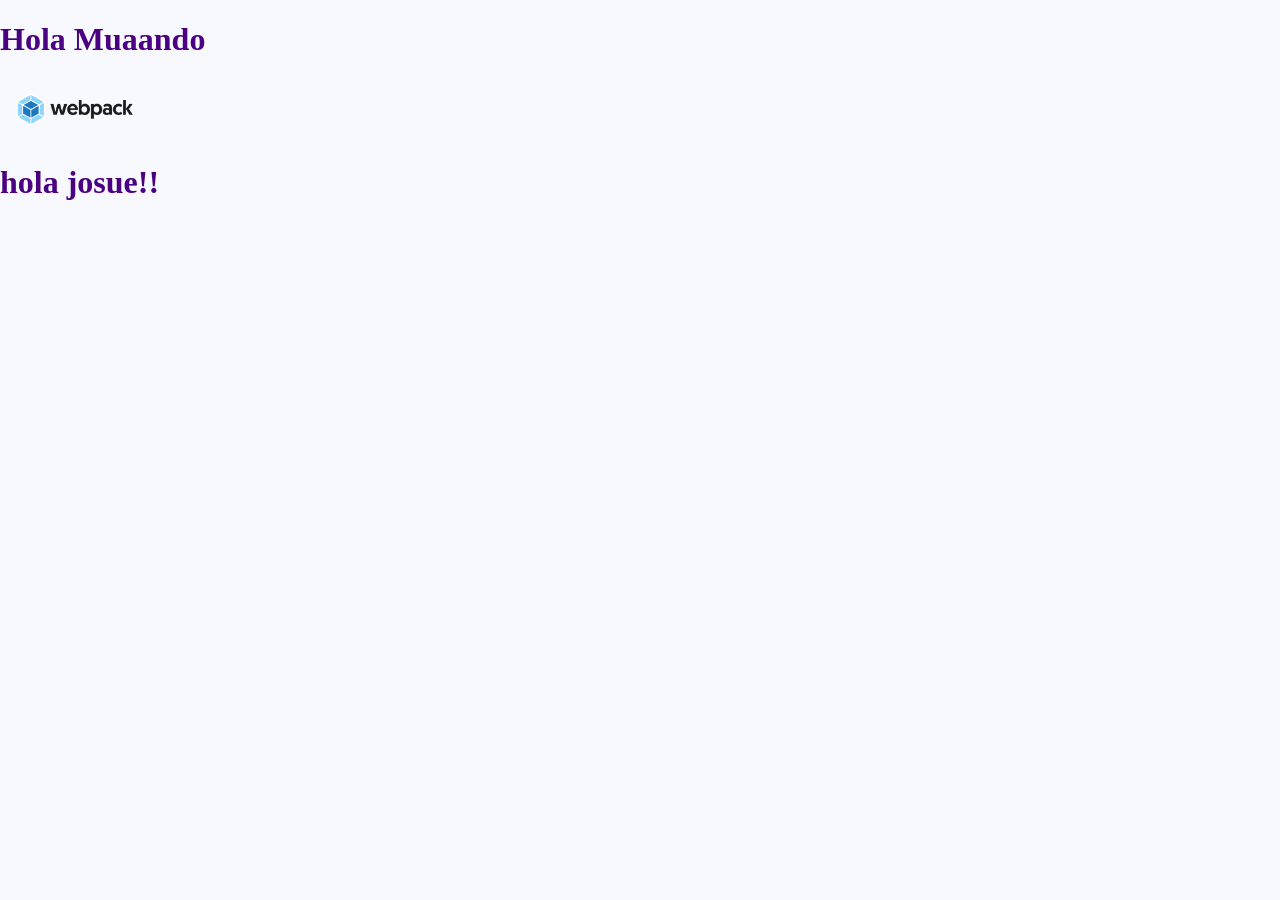
<file: docs/index.html>
<!doctype html><html lang="en"><head><meta charset="UTF-8"><meta http-equiv="X-UA-Compatible" content="IE=edge"><meta name="viewport" content="width=device-width,initial-scale=1"><title>Webpack</title><script defer="defer" src="main.8314249a11130657dd42.js"></script><link href="main.24b9da2e03a69220dd09.css" rel="stylesheet"></head><body><h1>Hola Muaando</h1><img src="assets/img/webpack-logo.png" alt="Webpack logo"></body></html>
</file>
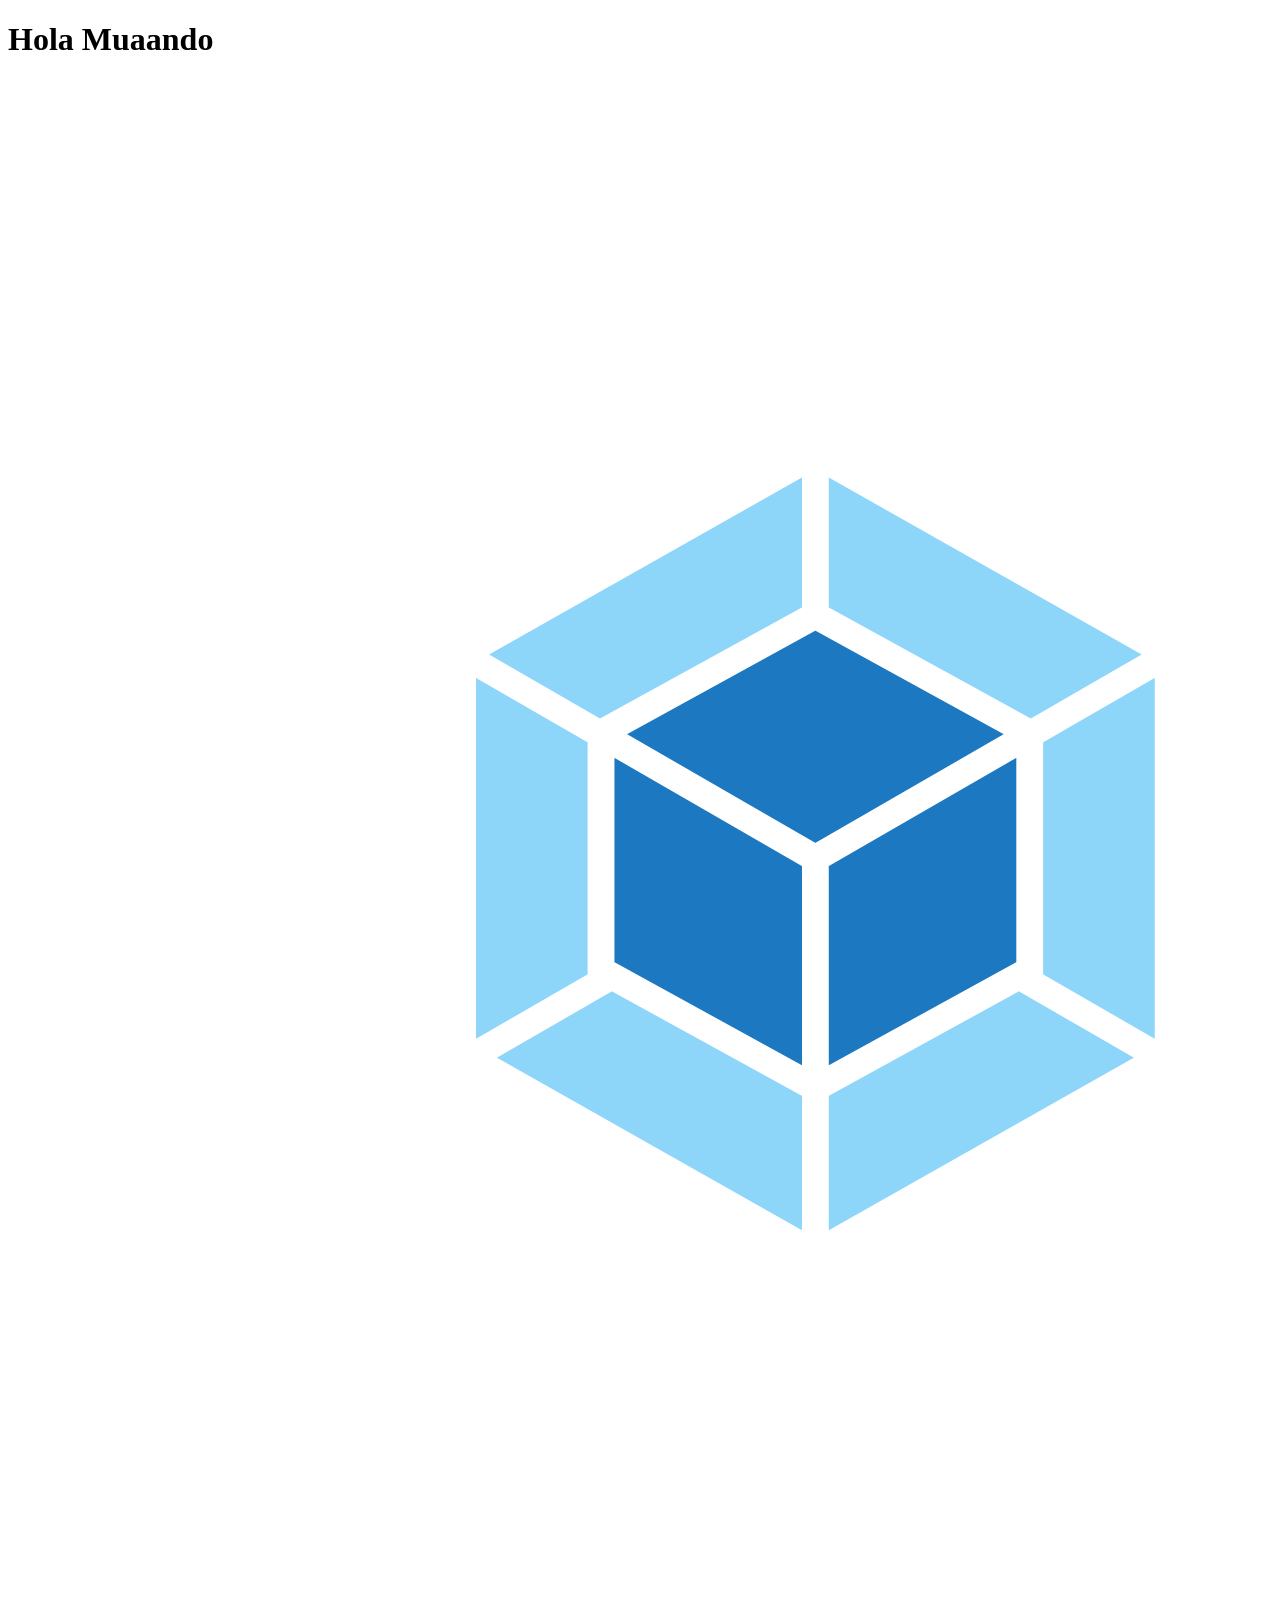
<file: src/index.html>
<!DOCTYPE html>
<html lang="en">
<head>
    <meta charset="UTF-8">
    <meta http-equiv="X-UA-Compatible" content="IE=edge">
    <meta name="viewport" content="width=device-width, initial-scale=1.0">
    <title>Webpack</title>
</head>
<body>

    <h1>Hola Muaando</h1>
    <!-- Comentario -->
    <img src="assets/img/webpack-logo.png" alt="Webpack logo">
    
</body>
</html>
</file>
<file: docs/main.24b9da2e03a69220dd09.css>
body,html{background-color:#f8f8ff;margin:0}img{width:150px}
</file>
